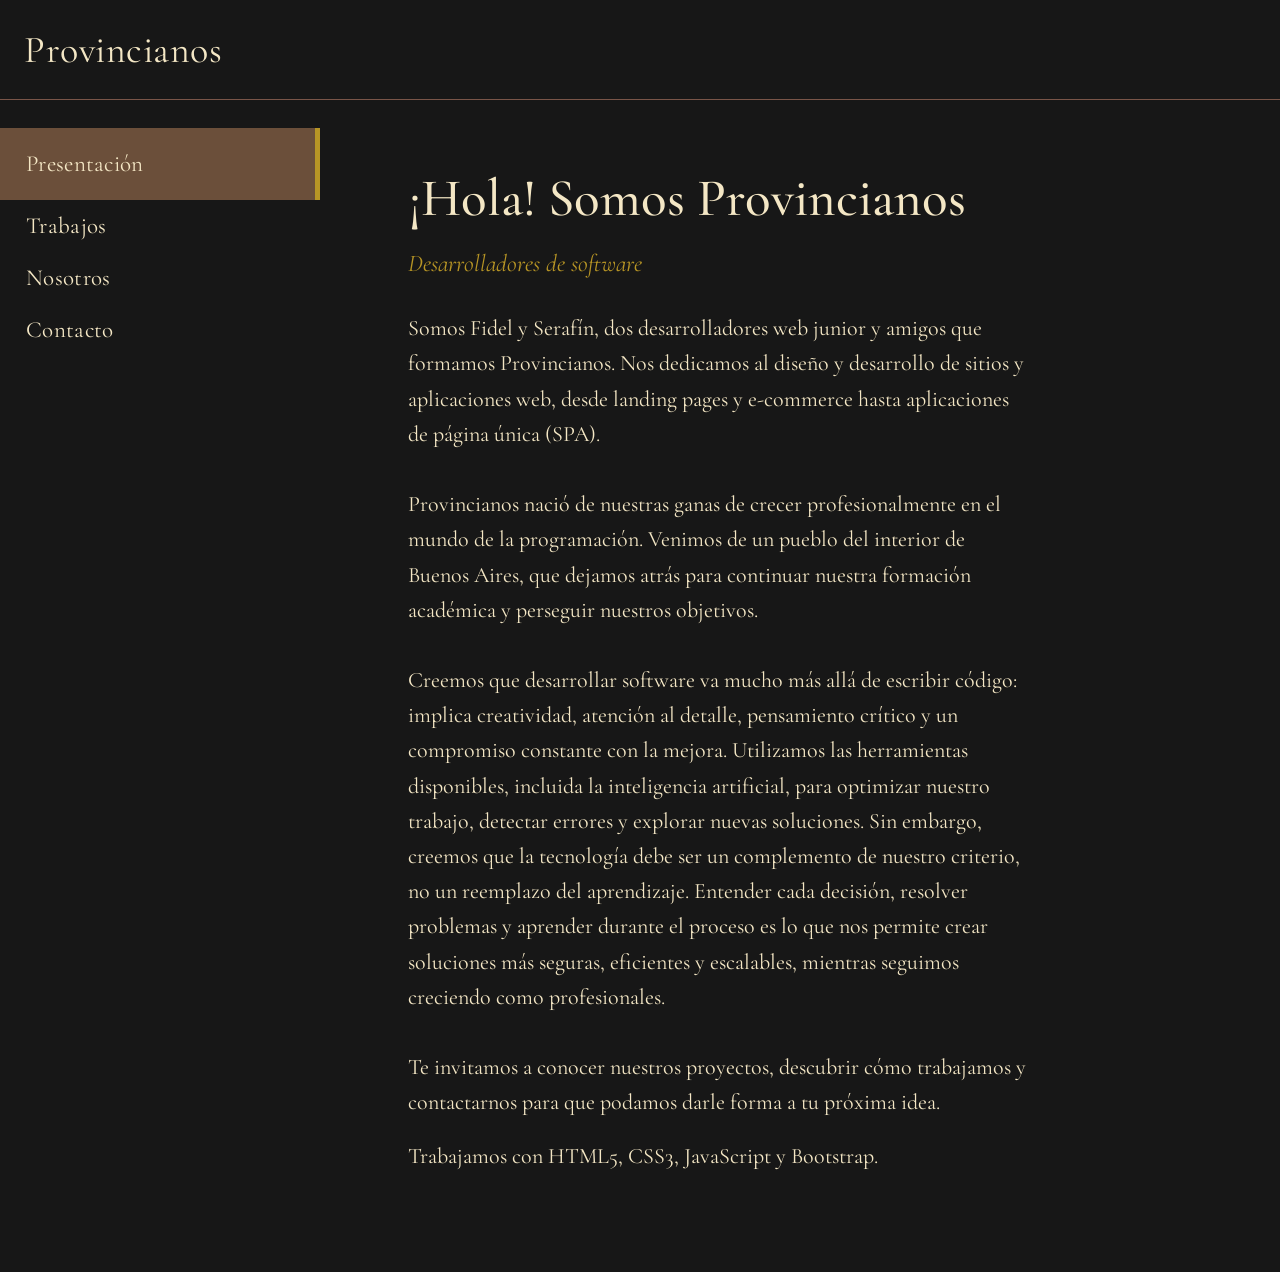
<file: index.html>
<!DOCTYPE html>
<html lang="es">
<head>
<meta charset="UTF-8">
<meta name="viewport" content="width=device-width, initial-scale=1, viewport-fit=cover">
<title>Provincianos — Portafolio</title>

<link rel="preconnect" href="https://fonts.googleapis.com">
<link rel="preconnect" href="https://fonts.gstatic.com" crossorigin>
<link href="https://fonts.googleapis.com/css2?family=Mrs+Saint+Delafield&family=Cormorant+Garamond:ital,wght@0,400;0,500;0,600;1,400&display=swap" rel="stylesheet">

<!-- Tipografía alternativa (comentada por ahora). Para probarla, descomentá estas 3 líneas
     y la línea "font-family" comentada en css/style.css. (Alcanza con esto o con el @import comentado en style.css.)
<link rel="preconnect" href="https://fonts.googleapis.com">
<link rel="preconnect" href="https://fonts.gstatic.com" crossorigin>
<link href="https://fonts.googleapis.com/css2?family=Michroma&family=Press+Start+2P&display=swap" rel="stylesheet">
-->

<link rel="stylesheet" href="css/style.css">
<link rel="stylesheet" href="css/index.css">
</head>
<body>
  <header class="topbar">
    <span class="mark">Provincianos</span>
  </header>

  <div class="layout">
    <nav class="sidebar" id="sidebar" aria-label="Secciones">
      <button class="nav-btn active" data-target="presentacion">Presentación</button>
      <button class="nav-btn" data-target="trabajos">Trabajos</button>
      <button class="nav-btn" data-target="nosotros">Nosotros</button>
      <button class="nav-btn" data-target="contacto">Contacto</button>
    </nav>

    <main class="content" id="content">


      <section id="presentacion" class="panel active">
        <h1>¡Hola! Somos Provincianos</h1>
        <p class="role">Desarrolladores de software</p>

        <p>
          Somos Fidel y Serafín, dos desarrolladores web junior y amigos que
          formamos Provincianos. Nos dedicamos al diseño y desarrollo de sitios
          y aplicaciones web, desde landing pages y e-commerce hasta aplicaciones
          de página única (SPA).
          <br><br>
          Provincianos nació de nuestras ganas de crecer profesionalmente en el
          mundo de la programación. Venimos de un pueblo del interior de Buenos
          Aires, que dejamos atrás para continuar nuestra formación académica y
          perseguir nuestros objetivos.
          <br><br>
          Creemos que desarrollar software va mucho más allá de escribir código:
          implica creatividad, atención al detalle, pensamiento crítico y un
          compromiso constante con la mejora. Utilizamos las herramientas
          disponibles, incluida la inteligencia artificial, para optimizar nuestro
          trabajo, detectar errores y explorar nuevas soluciones. Sin embargo,
          creemos que la tecnología debe ser un complemento de nuestro criterio,
          no un reemplazo del aprendizaje. Entender cada decisión, resolver
          problemas y aprender durante el proceso es lo que nos permite crear
          soluciones más seguras, eficientes y escalables, mientras seguimos
          creciendo como profesionales.
          <br><br>
          Te invitamos a conocer nuestros proyectos, descubrir cómo trabajamos
          y contactarnos para que podamos darle forma a tu próxima idea.
        </p>
        <p class="skills">
          Trabajamos con HTML5, CSS3, JavaScript y Bootstrap.
        </p>
      </section>

      <section id="trabajos" class="panel wide">
        <h2>Trabajos</h2>

        <div class="projects-grid">
          <!-- Cada card es un link completo. Para poner la captura real,
              reemplazar el div.shot vacío por: <img src="assets/images/proyecto-1.png" alt=""> -->
          <a class="project-card" href="/html/proyectos.html">
            <div class="shot" aria-hidden="true"></div>
            <div class="body">
              <h3 class="title">Y2K Market</h3>
              <p class="type">CMS</p>
              <p class="bio">Proyecto de facultad en el que tuvimos que hacer una aplicación de autoservicio para una tienda de tecnología.</p>
              <div class="card-footer">
                <div class="tech-icons">
                  <img src="assets/icons/html5_icon.png" alt="HTML5">
                  <img src="assets/icons/css3_icon.png" alt="CSS3">
                  <img src="assets/icons/JavaScript_icon.png" alt="JavaScript">
                </div>
                <span class="status status-done" role="img" aria-label="Proyecto terminado" title="Proyecto terminado"></span>
              </div>
            </div>
          </a>

          <a class="project-card" href="#">
            <div class="shot" aria-hidden="true"></div>
            <div class="body">
              <h3 class="title">Proyecto Dos</h3>
              <p class="type">Landing Page</p>
              <p class="bio">Lorem ipsum dolor sit amet, consectetur adipiscing elit. Sed cursus ante dapibus diam sed nisi nulla quis.</p>
              <div class="card-footer">
                <div class="tech-icons">
                  <img src="assets/icons/html5_icon.png" alt="HTML5">
                  <img src="assets/icons/css3_icon.png" alt="CSS3">
                  <img src="assets/icons/JavaScript_icon.png" alt="JavaScript">
                </div>
                <span class="status status-wip" role="img" aria-label="Proyecto en desarrollo" title="Proyecto en desarrollo"></span>
              </div>
            </div>
          </a>

          <a class="project-card" href="#">
            <div class="shot" aria-hidden="true"></div>
            <div class="body">
              <h3 class="title">Proyecto Tres</h3>
              <p class="type">Blog</p>
              <p class="bio">Lorem ipsum dolor sit amet, consectetur adipiscing elit. Nam libero tempore, cum soluta nobis est eligendi.</p>
              <div class="card-footer">
                <div class="tech-icons">
                  <img src="assets/icons/html5_icon.png" alt="HTML5">
                  <img src="assets/icons/css3_icon.png" alt="CSS3">
                  <img src="assets/icons/Bootstrap_icon.png" alt="Bootstrap">
                </div>
                <span class="status status-done" role="img" aria-label="Proyecto terminado" title="Proyecto terminado"></span>
              </div>
            </div>
          </a>
        </div>
      </section>

      <section id="nosotros" class="panel wide">
        <h2>Nosotros</h2>

        <div class="social-cards">
          <!-- Para poner la foto real, reemplazar el contenido del div.avatar
              por: <img src="assets/images/fidel.jpg" alt="Foto de Fidel"> -->
          <article class="social-card">
            <div class="avatar" aria-hidden="true">F</div>
            <h3>Fidel Espino</h3>

            <div class="education">
              <h4>Educación</h4>
              <p>Tecnicatura Universitaria en Programación - UTN sede Avellaneda</p>
            </div>

            <div class="skills-block">
              <h4>Habilidades</h4>
              <div class="skills-list">
                <img class="skill-icon" src="assets/icons/JavaScript_icon.png" alt="JavaScript">
                <img class="skill-icon" src="assets/icons/html5_icon.png" alt="HTML5">
                <img class="skill-icon" src="assets/icons/css3_icon.png" alt="CSS3">
                <img class="skill-icon" src="assets/icons/Bootstrap_icon.png" alt="Bootstrap">
                <img class="skill-icon" src="assets/icons/Postman_icon.png" alt="Postman">
              </div>
            </div>

            <div class="social-links">
              <h4>Redes</h4>
              <a class="social-link" target="_blank" href="https://github.com/FidelEspino004">
                <img class="icon" src="assets/icons/github-logo-octocat-developer-software-platform-icon-free-vector.webp" alt="" aria-hidden="true">
                GitHub
              </a>
              <a class="social-link" target="_blank" href="https://www.linkedin.com/in/fidel-espino-39555b26b/">
                <img class="icon" src="assets/icons/linkedin-logo-linkedin-icon-transparent-free-png.webp" alt="" aria-hidden="true">
                LinkedIn
              </a>
              <a class="social-link" target="_blank" href="https://www.instagram.com/fidelespino_/">
                <img class="icon" src="assets/icons/instagram-logo-instagram-icon-transparent-free-png.webp" alt="" aria-hidden="true">
                Instagram
              </a>
            </div>
          </article>

          <article class="social-card">
            <div class="avatar" aria-hidden="true">S</div>
            <h3>Serafín</h3>
            <div class="social-links">
              <a class="social-link" href="#"><span class="icon">GH</span>GitHub</a>
              <a class="social-link" href="#"><span class="icon">in</span>LinkedIn</a>
            </div>
          </article>
        </div>
      </section>

      <section id="contacto" class="panel">
        <h2>Hablemos</h2>
        <p>Si tenés un proyecto en mente, una idea a medio armar o simplemente querés saludar, escribinos. Respondemos rápido.</p>

        <form id="contact-form" class="contact-form">
          <label>Nombre completo
            <input type="text" name="nombre" autocomplete="name" required>
          </label>
          <label>Email
            <input type="email" name="email" autocomplete="email" required>
          </label>
          <label>Mensaje
            <textarea name="mensaje" rows="5" required></textarea>
          </label>
          <button type="submit" class="btn btn-primary">Enviar mensaje</button>
        </form>

        <p>O escribinos directamente a <a class="link" href="mailto:hola@fidelserafin.dev">hola@fidelserafin.dev</a></p>
        <div class="contact-alt">
          <button class="copy-btn" id="copy-email">Copiar correo</button>
          <a class="btn" href="https://mail.google.com/mail/?view=cm&fs=1&to=hola@fidelserafin.dev&su=Contacto%20desde%20el%20portfolio" target="_blank" rel="noopener noreferrer">Escribir por Gmail</a>
        </div>
      </section>

    </main>
  </div>

  <script type="module" src="js/main.js"></script>
</body>
</html>
</file>
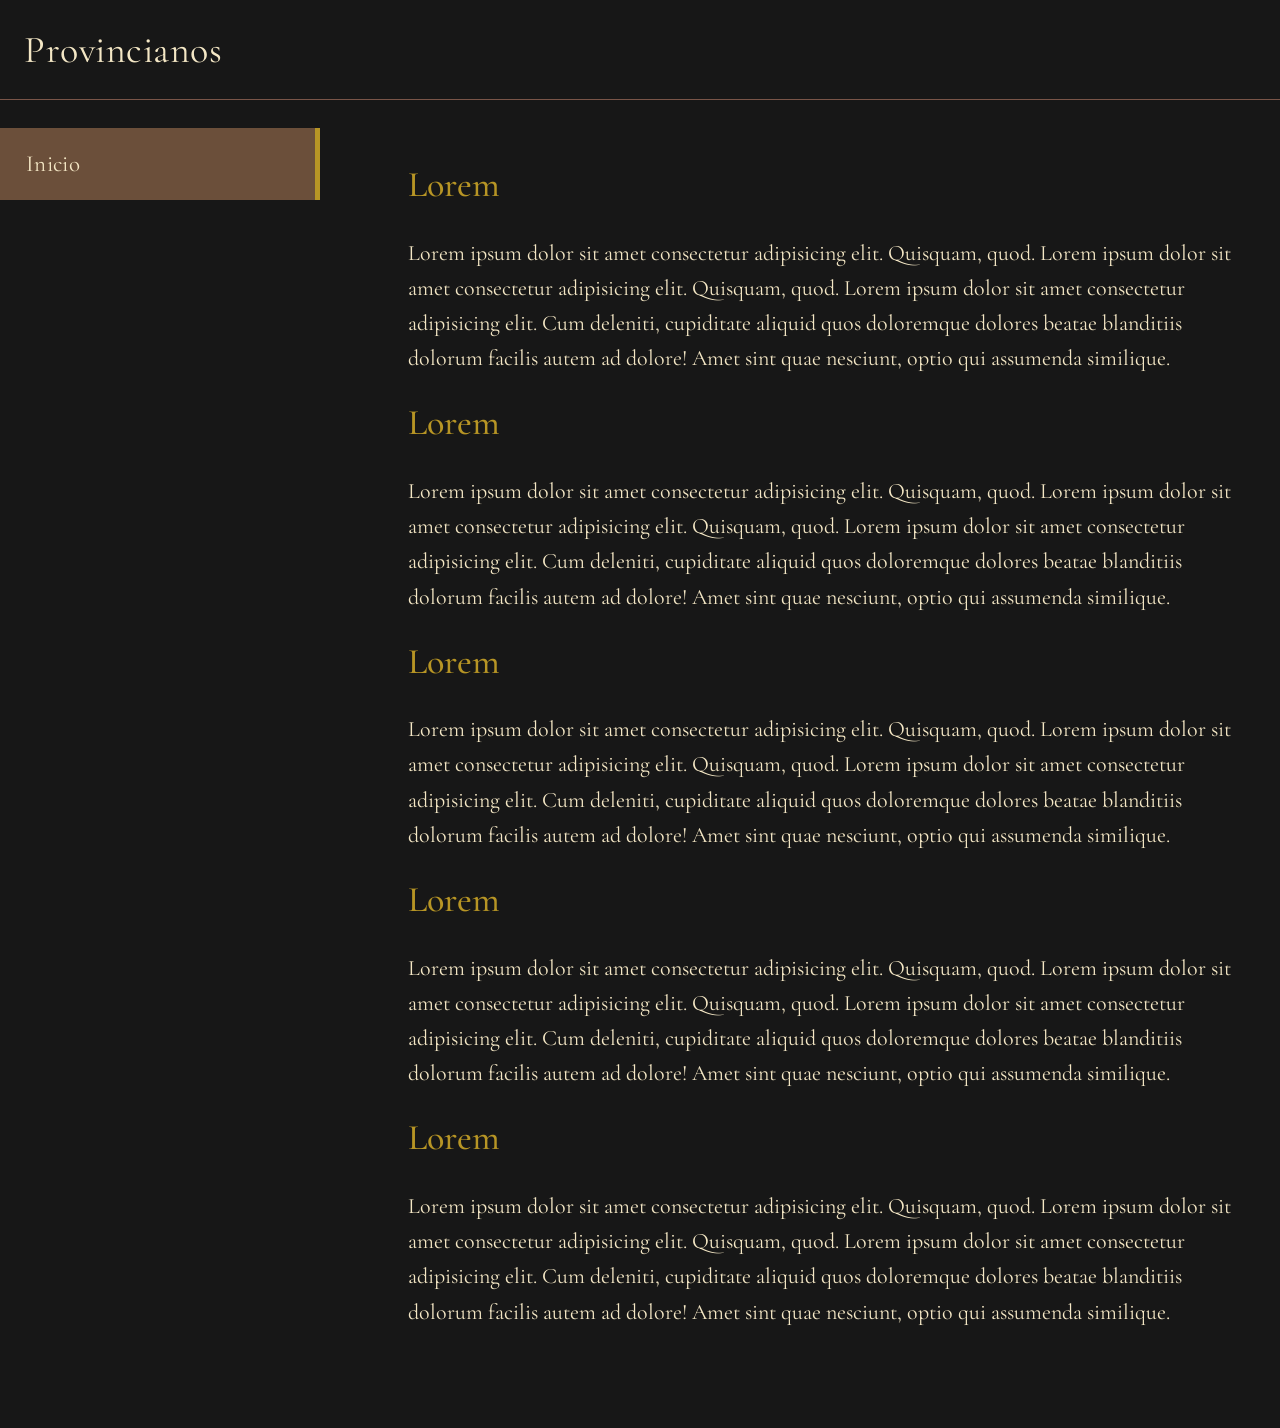
<file: html/proyectos.html>
<!DOCTYPE html>
<html lang="es">
<head>
<meta charset="UTF-8">
<meta name="viewport" content="width=device-width, initial-scale=1, viewport-fit=cover">
<title>Provincianos — Proyectos</title>

<link rel="preconnect" href="https://fonts.googleapis.com">
<link rel="preconnect" href="https://fonts.gstatic.com" crossorigin>
<link href="https://fonts.googleapis.com/css2?family=Mrs+Saint+Delafield&family=Cormorant+Garamond:ital,wght@0,400;0,500;0,600;1,400&display=swap" rel="stylesheet">

<!-- Tipografía alternativa (comentada por ahora). Para probarla, descomentá estas 3 líneas
     y la línea "font-family" comentada en css/style.css. (Alcanza con esto o con el @import comentado en style.css.)
<link rel="preconnect" href="https://fonts.googleapis.com">
<link rel="preconnect" href="https://fonts.gstatic.com" crossorigin>
<link href="https://fonts.googleapis.com/css2?family=Michroma&family=Press+Start+2P&display=swap" rel="stylesheet">
-->

<link rel="stylesheet" href="/css/style.css">
<link rel="stylesheet" href="/css/index.css">
<link rel="stylesheet" href="/css/proyectos.css">
</head>
<body>
  <header class="topbar">
    <span class="mark">Provincianos</span>
  </header>

  <div class="layout">
    <nav class="sidebar" id="sidebar" aria-label="Secciones">
      <button class="nav-btn active" data-target="presentacion">Inicio</button>
    </nav>

    <main class="content" id="content">
      <h2>Lorem</h2>
      <p>Lorem ipsum dolor sit amet consectetur adipisicing elit. Quisquam, quod. Lorem ipsum dolor sit amet consectetur adipisicing elit. Quisquam, quod.
        Lorem ipsum dolor sit amet consectetur adipisicing elit. Cum deleniti, cupiditate aliquid quos doloremque dolores beatae blanditiis dolorum facilis autem ad dolore! Amet sint quae nesciunt, optio qui assumenda similique.
      </p>
      <h2>Lorem</h2>
      <p>Lorem ipsum dolor sit amet consectetur adipisicing elit. Quisquam, quod. Lorem ipsum dolor sit amet consectetur adipisicing elit. Quisquam, quod.
        Lorem ipsum dolor sit amet consectetur adipisicing elit. Cum deleniti, cupiditate aliquid quos doloremque dolores beatae blanditiis dolorum facilis autem ad dolore! Amet sint quae nesciunt, optio qui assumenda similique.
      </p>
      <h2>Lorem</h2>
      <p>Lorem ipsum dolor sit amet consectetur adipisicing elit. Quisquam, quod. Lorem ipsum dolor sit amet consectetur adipisicing elit. Quisquam, quod.
        Lorem ipsum dolor sit amet consectetur adipisicing elit. Cum deleniti, cupiditate aliquid quos doloremque dolores beatae blanditiis dolorum facilis autem ad dolore! Amet sint quae nesciunt, optio qui assumenda similique.
      </p>
      <h2>Lorem</h2>
      <p>Lorem ipsum dolor sit amet consectetur adipisicing elit. Quisquam, quod. Lorem ipsum dolor sit amet consectetur adipisicing elit. Quisquam, quod.
        Lorem ipsum dolor sit amet consectetur adipisicing elit. Cum deleniti, cupiditate aliquid quos doloremque dolores beatae blanditiis dolorum facilis autem ad dolore! Amet sint quae nesciunt, optio qui assumenda similique.
      </p>
      <h2>Lorem</h2>
      <p>Lorem ipsum dolor sit amet consectetur adipisicing elit. Quisquam, quod. Lorem ipsum dolor sit amet consectetur adipisicing elit. Quisquam, quod.
        Lorem ipsum dolor sit amet consectetur adipisicing elit. Cum deleniti, cupiditate aliquid quos doloremque dolores beatae blanditiis dolorum facilis autem ad dolore! Amet sint quae nesciunt, optio qui assumenda similique.
      </p>
    </main>
  </div>

  <script type="module" src="/js/main.js"></script>
</body>
</html>
</file>
<file: css/style.css>
/* ==========================================================
   TIPOGRAFÍA ALTERNATIVA (comentada por ahora)
   Para probarla: descomentá este @import (o el <link> comentado
   en el <head> de los HTML, con uno de los dos alcanza) y la
   línea "font-family" comentada en el body, más abajo.
   ========================================================== */
/*
@import url('https://fonts.googleapis.com/css2?family=Michroma&family=Press+Start+2P&display=swap');
*/

/* ==========================================================
   PALETA Y VARIABLES GENERALES
   Los colores de la marca están acá, y cada elemento usa el
   que quiera directamente (ej: color: var(--rojo-variante)).
   Para cambiar el color de un elemento, editá su propio bloque.
   ========================================================== */
:root {
  --rojo: #b42743;
  --rojo-variante: #dc2a16;
  --azul: #1a877f;
  --cian: #3e6791;
  --mostaza: #b79525;
  --crema: #f4e7c5;
  --negro: #171717;
  --verde: #3f6845;
  --verde-oscuro: #243B27;
  --marron: #795548;
  --marron-oscuro: #6B4F3A;

  /* Tonos de crema sobre negro (mayor número = más contraste con el fondo) */
  --negro-1: color-mix(in srgb, var(--crema) 6%, var(--negro));
  --negro-2: color-mix(in srgb, var(--crema) 15%, var(--negro));
  --negro-3: color-mix(in srgb, var(--crema) 18%, var(--negro));

  --radius: 2px;
  color-scheme: dark;
  box-sizing: border-box;
  padding-top: env(safe-area-inset-top, 0px);
  padding-bottom: env(safe-area-inset-bottom, 0px);
}

/* ==========================================================
   BASE
   Reset mínimo y tipografía general del sitio.
   Todos los tamaños de esta hoja están ~20% más grandes que
   la primera versión del portafolio (pedido del usuario).
   ========================================================== */
html { scroll-padding-top: env(safe-area-inset-top, 0px); height: 100%; }
* { box-sizing: inherit; }

body {
  height: 100%;
  margin: 0;
  background: var(--negro);
  color: var(--crema);
  font-family: "Cormorant Garamond", Georgia, "Times New Roman", serif;
  /* font-family: "Michroma", sans-serif; */
  /* Press Start 2P (estilo pixel) queda mejor solo en títulos: font-family: "Press Start 2P", cursive; */
  font-size: 22px; 
  line-height: 1.6;
  -webkit-font-smoothing: antialiased;
  transition: background .3s ease, color .3s ease;
}

@media (prefers-reduced-motion: reduce) {
  * { transition: none !important; animation: none !important; }
}

button { font-family: inherit; }

/* Foco visible por teclado, compartido por varios componentes
   (nav, links, botón de copiar) */
.nav-btn:focus-visible,
.link:focus-visible,
.copy-btn:focus-visible,
.project-card:focus-visible,
.social-link:focus-visible {
  outline: 2px solid var(--mostaza);
  outline-offset: 2px;
}

/* ==========================================================
   BOTONES DE NAVEGACIÓN
   ========================================================== */
.nav-btn {
  display: block;
  width: 100%;
  text-align: left;
  padding: 12px 26px;                  /* padding base de cualquier botón */
  border: none;
  border-right: 5px solid transparent; /* reservado: se activa solo si está seleccionado */
  background: transparent;
  color: var(--crema);
  font-size: 23px;      /* antes 19px (+20%) */
  letter-spacing: .3px;
  cursor: pointer;
  transition: padding .2s ease, background .2s ease, border-color .2s ease;
}
.nav-btn:hover { background: var(--negro-3); color: var(--crema); }

/* Botón de la sección seleccionada:
   - el borde derecho aparece y es más grueso (5px) que el
     borde que antes tenía todo el Nav (1px);
   - crece en padding-top / padding-bottom, por eso se ve más
     "expandido" arriba y abajo que los demás botones. */
.nav-btn.active {
  color: var(--crema);
  background: var(--marron-oscuro);
  border-right: 5px solid var(--mostaza);
  padding-top: 22px;     
  padding-bottom: 22px;  
}

/* En mobile (barra horizontal) el indicador pasa a borde
   inferior, tiene más sentido en una fila horizontal. */
@media (max-width: 860px) {
  .nav-btn {
    flex: 1 0 auto;       /* los 4 botones se reparten el ancho de la barra */
    width: auto;
    white-space: nowrap;
    text-align: center;
    border-right: none;
    border-bottom: 3px solid transparent; /* antes 2px, ahora más grueso */
    padding: 10px 6px;
    font-size: 18px;      /* más chico para que entren los 4 sin scroll horizontal */
  }
  .nav-btn.active {
    border-right: none;
    border-bottom: 3px solid var(--mostaza);
    background: transparent;
    padding-top: 10px;    /* en mobile no se expande: no hay vecinos verticales */
    padding-bottom: 10px;
  }
}

/* ==========================================================
   PANELES DE CONTENIDO (una sección visible a la vez)
   ========================================================== */
.panel { display: none; max-width: 620px; }
.panel.active { display: block; animation: fade .35s ease; }
/* Presentación y Contacto son texto de lectura. Trabajos y Redes ahora son grillas de cards y
   necesitan más aire horizontal. */
.panel.wide { max-width: 900px; }
@keyframes fade { from { opacity: 0; transform: translateY(4px); } to { opacity: 1; transform: none; } }

/* ==========================================================
   TIPOGRAFÍA DE CONTENIDO
   ========================================================== */
h1 {
  font-size: 53px;
  font-weight: 500;
  margin: 0 0 4px; 
  color: var(--crema);
}     

.role { 
  color: var(--mostaza);
  font-style: italic;
  margin: 0 0 28px;
  font-size: 24px; 
} 
h2 {
  font-size: 36px;
  font-weight: 500;
  margin: 0 0 22px;
  color: var(--mostaza);
}   
 
p { margin: 0 0 18px; }
.skills { color: var(--crema); }

@media (max-width: 860px) {
  h1 { font-size: 41px; }  
}

/* ==========================================================
   SECCIÓN "TRABAJOS" — grilla de cards de proyecto
   Cada card es un <a> completo (toda la card es clickeable).
   Estructura interna: .shot (captura, ~20% del alto de la
   card) + .body (título y minibiografía, el 80% restante).
   ========================================================== */
.projects-grid {
  display: grid;
  grid-template-columns: repeat(auto-fill, minmax(240px, 1fr));
  gap: 26px;
  margin-top: 8px;
}

.project-card {
  display: flex;
  flex-direction: column;
  height: 440px;             
  border: 1px solid var(--marron);
  background: var(--marron-oscuro);
  text-decoration: none;
  color: inherit;
  overflow: hidden;
  transition: border-color .2s ease, background .2s ease;
}
.project-card:hover { border-color: var(--crema); background: var(--marron); }

/* Captura de pantalla: ocupa ~20% del alto de la card.
   Placeholder con trama diagonal hasta que se reemplace por
   una imagen real (ver comentario en el HTML de cada card). */
.project-card .shot {
  flex: 0 0 35%;
  background-color: var(--marron);
  background-image: repeating-linear-gradient(
    45deg,
    var(--marron-oscuro),
    var(--marron-oscuro) 2px,
    transparent 2px, transparent 12px
  );
  border-bottom: 1px solid var(--marron-oscuro);
}

/* Cuerpo de la card: título + minibiografía, el 80% restante */
.project-card .body {
  flex: 1 1 65%;
  min-height: 0;
  padding: 20px 22px;
  display: flex;
  flex-direction: column;
}
.project-card .title { font-size: 24px; font-weight: 600; margin: 0 0 4px; }
.project-card .type { font-size: 17px; font-style: italic; color: var(--crema); margin: 0 0 10px; }
.project-card .bio {
  font-size: 18px;
  color: var(--crema);
  margin: 0;
  overflow: hidden;
  display: -webkit-box;
  -webkit-line-clamp: 4;
  line-clamp: 4;
  -webkit-box-orient: vertical;
}

/* Pie de la card: íconos de tecnologías a la izquierda, estado a la derecha */
.card-footer {
  margin-top: auto;      /* lo empuja al fondo de la card */
  padding-top: 14px;
  display: flex;
  align-items: center;
  justify-content: space-between;
}
.tech-icons { display: flex; gap: 8px; }
.tech-icons img { width: 26px; height: 26px; object-fit: contain; }

/* Círculo de estado: verde = terminado, amarillo = sin terminar.
   El borde crema hace que se vea bien sobre el fondo marrón de la card. */
.status {
  flex-shrink: 0;
  width: 18px;
  height: 18px;
  border-radius: 50%;
  border: 2px solid var(--crema);
}
.status-done { background: var(--verde); }
.status-wip { background: var(--mostaza); }

.link { color: var(--mostaza); text-decoration: underline; text-decoration-color: var(--marron); text-underline-offset: 3px; }
.link:hover { text-decoration-color: var(--mostaza); }

/* ==========================================================
   SECCIÓN "Nosotros" — una card de perfil por persona
   Estructura interna: .avatar (foto/iniciales) + nombre +
   .social-links (un botón por red, con icono + etiqueta).
   ========================================================== */
.social-cards {
  /*
     - "justify-content" acá controla si el par de cards se pega a la
       izquierda/derecha o se centra, pero solo se nota si las columnas
       NO estiran para llenar el ancho. Con "1fr" siempre estiran.
       Para poder moverlas, cambiá "minmax(276px, 1fr)" por un ancho
       fijo, ej: grid-template-columns: repeat(2, 300px); y ahí sí
       "justify-content: center | start | end | space-between" mueve
       el bloque completo.
     - Para mover UNA card en particular (ej. escalonarlas), usá
       margin-top / transform en .social-card:nth-child(2). */
  display: grid;
  grid-template-columns: repeat(auto-fit, minmax(276px, 1fr));
  gap: 31px;
  margin-top: 8px;
  max-width: 744px;   
}

.social-card {
  display: flex;
  flex-direction: column;
  align-items: center;
  text-align: center;
  gap: 17px;          
  padding: 41px 29px; 
  border: 1px solid var(--marron);
  background: var(--verde-oscuro);
}

.avatar {
  width: 116px;   
  height: 116px;  
  border-radius: 50%;
  border: 1px solid var(--marron);
  background: var(--negro-1);
  display: flex;
  align-items: center;
  justify-content: center;
  font-family: "Mrs Saint Delafield", cursive;
  font-size: 53px;  
  color: var(--crema);
  overflow: hidden;
}
.avatar img { width: 100%; height: 100%; object-fit: cover; }

.social-card h3 { margin: 0; font-size: 31px; font-weight: 500; } /* antes 26px */

.social-links { display: flex; flex-direction: column; gap: 12px; width: 100%; } /* antes 10px */
.social-link {
  display: flex;
  align-items: center;
  gap: 14px;          /* antes 12px */
  padding: 12px 19px; /* antes 10px 16px */
  border: 1px solid var(--marron);
  color: var(--crema);
  text-decoration: none;
  font-size: 22px;    /* antes 18px (+20%) */
  transition: background .2s ease, border-color .2s ease;
}
.social-link:hover { background: var(--marron); border-color: var(--crema); }
.social-link .icon {
  width: 36px;
  height: 36px;
  border-radius: 50%;
  border: 1px solid var(--marron);
  background: var(--negro-1);
  object-fit: contain;  /* el logo entra completo, sin recortarse ni deformarse */
  padding: 6px;
  flex-shrink: 0;
}

/* Educación, dentro de cada card de Nosotros */
.social-card .education p { margin: 0; font-size: 17px; color: var(--crema); }

/* Fila de íconos de habilidades. OJO: se llama "skills-block" /
   "skills-list" (no "skills" a secas) para no chocar con la clase
   .skills que ya usa el párrafo de Presentación. */
.skills-list {
  display: flex;
  flex-wrap: wrap;
  justify-content: center;
  gap: 14px;
}
.skill-icon { width: 34px; height: 34px; object-fit: contain; }

/* Subtítulos dentro de la card (Educación / Habilidades / Redes) */
.social-card h4 {
  margin: 18px 0 6px;
  font-size: 15px;
  font-weight: 600;
  text-transform: uppercase;
  letter-spacing: .08em;
  color: var(--crema);
}
/* ==========================================================
   SECCIÓN "CONTACTO"
   ========================================================== */
.copy-btn {
  margin-top: 6px;
  padding: 10px 20px;
  border: 1px solid var(--crema);
  background: transparent;
  color: var(--crema);
  font-size: 20px;       
  cursor: pointer;
  border-radius: var(--radius);
}
/* Botón genérico (outline) y su variante "primary" (relleno),
   usados por el formulario y el botón de Gmail. */
.btn {
  display: inline-flex;
  align-items: center;
  gap: 8px;
  padding: 10px 20px;
  border: 1px solid var(--crema);
  border-radius: var(--radius);
  background: transparent;
  color: var(--crema);
  font-family: inherit;
  font-size: 18px;
  text-decoration: none;
  cursor: pointer;
  transition: background .2s ease, color .2s ease, border-color .2s ease;
}
.btn:hover { background: var(--negro-3); }
.btn-primary { background: var(--verde); color: var(--crema); border-color: var(--verde); }
.btn-primary:hover { background: var(--marron); border-color: var(--marron); }

/* Formulario de contacto */
.contact-form { display: flex; flex-direction: column; gap: 18px; margin: 26px 0; max-width: 480px; }
.contact-form label { display: flex; flex-direction: column; gap: 6px; font-size: 16px; color: var(--mostaza); }
.contact-form input,
.contact-form textarea {
  font-family: inherit;
  font-size: 18px;
  color: var(--crema);
  background: transparent;
  border: 1px solid var(--marron);
  border-radius: var(--radius);
  padding: 10px 12px;
}
.contact-form textarea { min-height: 120px; resize: vertical; }
.contact-form input:focus,
.contact-form textarea:focus {
  outline: none;
  border-color: var(--mostaza);
  box-shadow: 0 0 0 3px var(--negro-3);
}
.contact-form .btn { align-self: flex-start; }

/* Fila con las formas alternativas de escribirnos (copiar correo / Gmail) */
.contact-alt { display: flex; flex-wrap: wrap; gap: 12px; margin-top: 6px; }
</file>
<file: css/index.css>
/* Alto de la barra superior. El sidebar pegajoso y el grid dependen de este
   valor, así que si lo cambiás acá se acomodan solos. */
:root { --topbar-h: 100px; }

/* ==========================================================
   BARRA SUPERIOR (logo)
   ========================================================== */
.topbar {
  position: sticky;
  top: 0;
  z-index: 20;
  display: flex;
  align-items: center;
  justify-content: space-between;
  padding: 14px 24px;
  padding-top: calc(14px + env(safe-area-inset-top, 0px));
  border-bottom: 1px solid var(--marron);
  background: var(--negro);
  height: var(--topbar-h);
}

.mark {
  font-size: 38px;      
  line-height: 1;
  letter-spacing: .5px;
  color: var(--crema);
}

/* ==========================================================
   GRID PRINCIPAL: NAV / MAIN
   ========================================================== */
.layout {
  display: grid;
  grid-template-columns: 25% 75%;  /* Nav 25% / Main 75% */
  align-items: start;
  min-height: calc(100% - var(--topbar-h));
}

/* ----------------------------------------------------------
   NAV (columna izquierda del grid)
   No tiene borde derecho fijo separándolo del Main: ese
   borde solo aparece en el botón seleccionado (style.css,
   regla .nav-btn.active).
   ---------------------------------------------------------- */
.sidebar {
  padding: 28px 0;
  position: sticky;
  top: var(--topbar-h);   /* antes 70px: quedaba tapado por la barra superior de 100px */
  align-self: start;
}

/* ----------------------------------------------------------
   MAIN (columna derecha del grid)
   Más padding a la izquierda para separarlo visualmente del
   Nav, ya que no hay una línea divisoria fija entre ambos.
   ---------------------------------------------------------- */
.content {
  min-width: 0;
  padding: 56px 40px 80px 88px; /* top | right | bottom | left (left más grande a propósito) */
}

/* ==========================================================
   RESPONSIVE (pantallas angostas)
   El grid de 2 columnas pasa a 1 sola columna: el Nav se
   convierte en una barra horizontal arriba del contenido.
   ========================================================== */
@media (max-width: 860px) {
  :root { --topbar-h: 64px; }   /* barra superior más baja: libera espacio para el contenido */
  .layout {
    grid-template-columns: 1fr;   /* una sola columna */
    grid-auto-rows: auto;
  }
  .sidebar {
    position: sticky;
    top: var(--topbar-h);
    border-bottom: 1px solid var(--marron);
    padding: 6px 4px;
    display: flex;
    overflow-x: auto;
    background: var(--negro);
  }
  .content { padding: 34px 22px 60px; }
  .mark { font-size: 30px; } 
}
</file>
<file: css/proyectos.css>
/* ==========================================================
   HEADER DE ESTA PÁGINA: agrega el buscador junto al logo.
   Solo lo carga proyectos.html, así que no afecta el header
   de la página principal.
   ========================================================== */
.topbar { flex-wrap: wrap; row-gap: 10px; } /* por si el buscador no entra en una sola fila */

.topbar-left {
  display: flex;
  align-items: center;
  gap: 20px;
  flex: 1 1 auto;
  min-width: 0;
}

.search-input {
  flex: 1 1 220px;
  max-width: 320px;
  padding: 8px 16px;
  border: 1px solid var(--negro-2);
  border-radius: 999px;
  background: transparent;
  color: var(--crema);
  font-family: inherit;
  font-size: 16px;
}
.search-input::placeholder { color: var(--rojo-variante); }
.search-input:focus {
  outline: none;
  border-color: var(--crema);
  box-shadow: 0 0 0 3px var(--negro-3);
}

/* ==========================================================
   POSTS DE PROYECTOS (listado tipo blog, uno debajo del otro)
   ========================================================== */
.page-intro { color: var(--rojo-variante); font-style: italic; margin: 0 0 32px; font-size: 20px; }

.project-posts {
  display: flex;
  flex-direction: column;
  gap: 56px;
  max-width: 760px;
}

.project-post {
  scroll-margin-top: 90px; /* para que el link desde Trabajos no quede tapado por la topbar sticky */
}

.post-shot {
  width: 100%;
  aspect-ratio: 16 / 7;
  background-color: var(--negro-1);
  background-image: repeating-linear-gradient(
    45deg,
    var(--negro-2),
    var(--negro-2) 2px,
    transparent 2px, transparent 12px
  );
  border: 1px solid var(--negro-2);
  margin-bottom: 20px;
}

.post-category {
  display: inline-block;
  font-size: 14px;
  text-transform: uppercase;
  letter-spacing: .08em;
  color: var(--rojo-variante);
  margin-bottom: 8px;
}

.post-title { font-size: 34px; font-weight: 500; margin: 0 0 14px; }

.post-body p { font-size: 19px; line-height: 1.7; margin: 0 0 16px; color: var(--crema); }

.no-results { color: var(--rojo-variante); font-style: italic; margin-top: 12px; }
</file>
